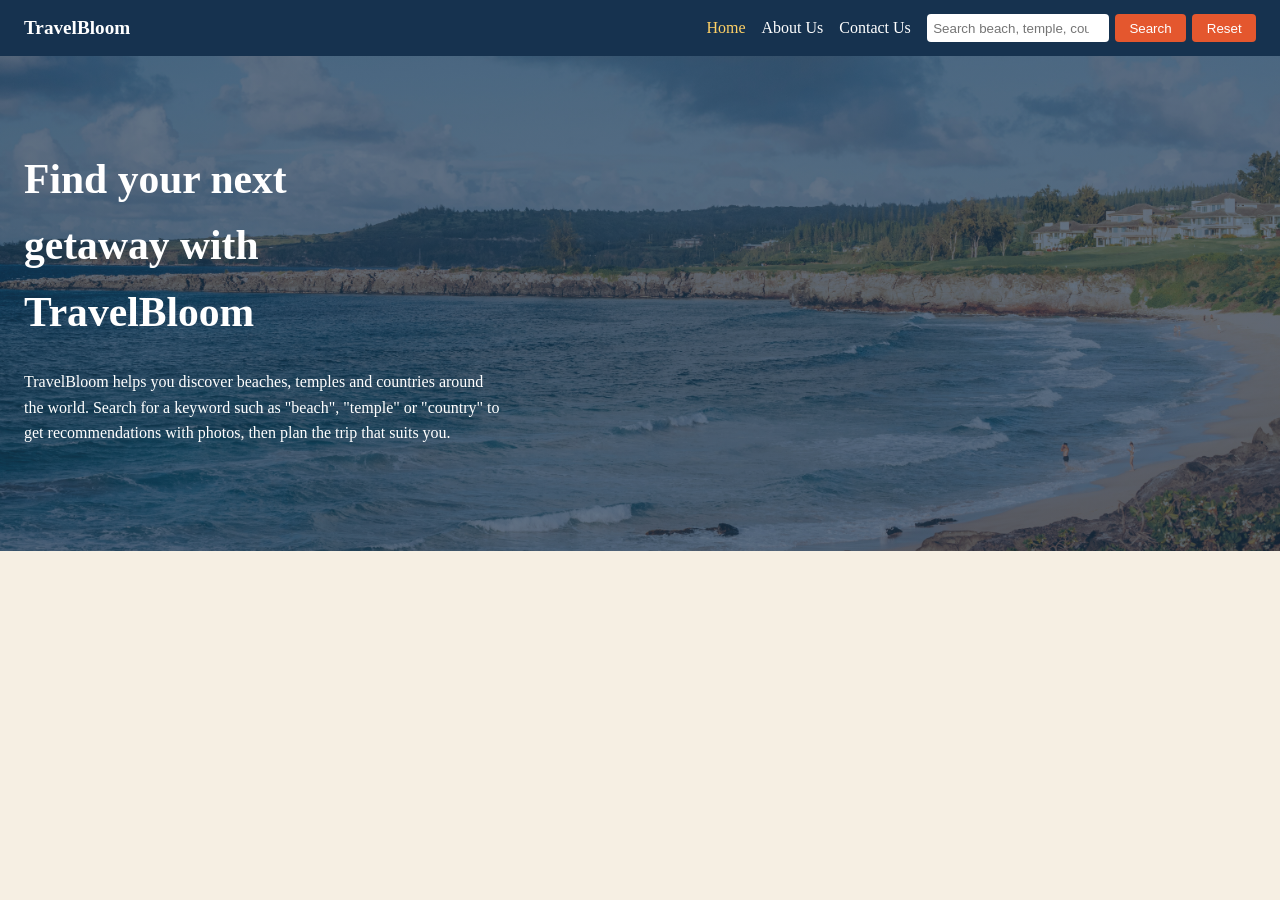
<file: Index.html>
<!DOCTYPE html><html lang="en"><head><meta charset="utf-8"><meta name="viewport" content="width=device-width,initial-scale=1"><title>TravelBloom - Home</title><link rel="stylesheet" href="style.css"></head><body>
<nav class="nav-bar"><span class="brand">TravelBloom</span><a href="index.html" class="active">Home</a><a href="about-us.html">About Us</a><a href="contact-us.html">Contact Us</a><div class="search-box"><input id="search-input" type="search" placeholder="Search beach, temple, country" aria-label="Search destinations"><button id="search-btn">Search</button><button id="reset-btn">Reset</button></div></nav>
<header class="hero"><h1>Find your next getaway with TravelBloom</h1><p>TravelBloom helps you discover beaches, temples and countries around the world. Search for a keyword such as "beach", "temple" or "country" to get recommendations with photos, then plan the trip that suits you.</p></header>
<section id="results" aria-live="polite"></section>
<script src="script.js"></script></body></html>
</file>
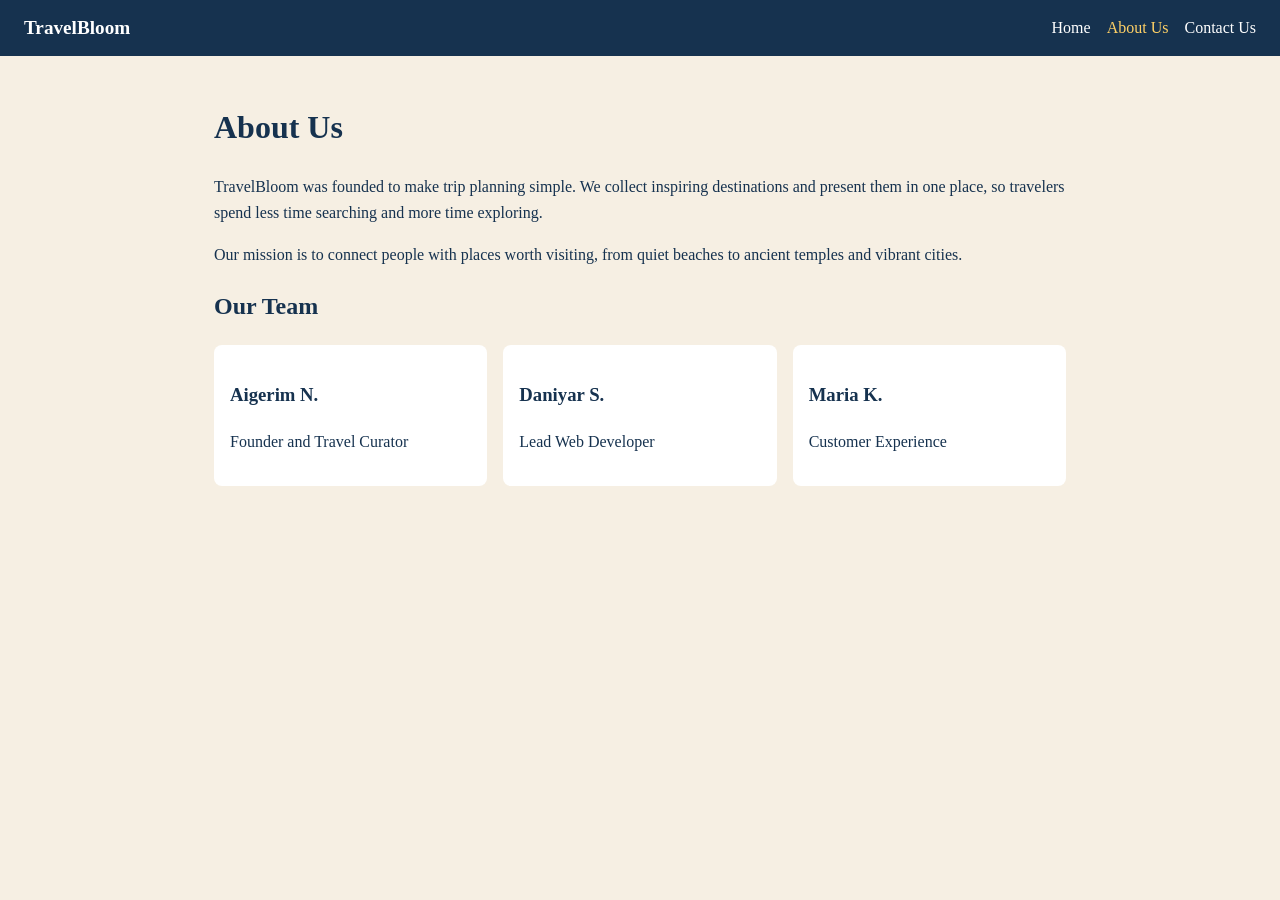
<file: about-us.html>
<!DOCTYPE html><html lang="en"><head><meta charset="utf-8"><meta name="viewport" content="width=device-width,initial-scale=1"><title>TravelBloom - About Us</title><link rel="stylesheet" href="style.css"></head><body>
<nav class="nav-bar"><span class="brand">TravelBloom</span><a href="index.html">Home</a><a href="about-us.html" class="active">About Us</a><a href="contact-us.html">Contact Us</a></nav>
<main><h1>About Us</h1>
<p>TravelBloom was founded to make trip planning simple. We collect inspiring destinations and present them in one place, so travelers spend less time searching and more time exploring.</p>
<p>Our mission is to connect people with places worth visiting, from quiet beaches to ancient temples and vibrant cities.</p>
<h2>Our Team</h2>
<div class="team">
<div><h3>Aigerim N.</h3><p>Founder and Travel Curator</p></div>
<div><h3>Daniyar S.</h3><p>Lead Web Developer</p></div>
<div><h3>Maria K.</h3><p>Customer Experience</p></div>
</div></main></body></html>
</file>
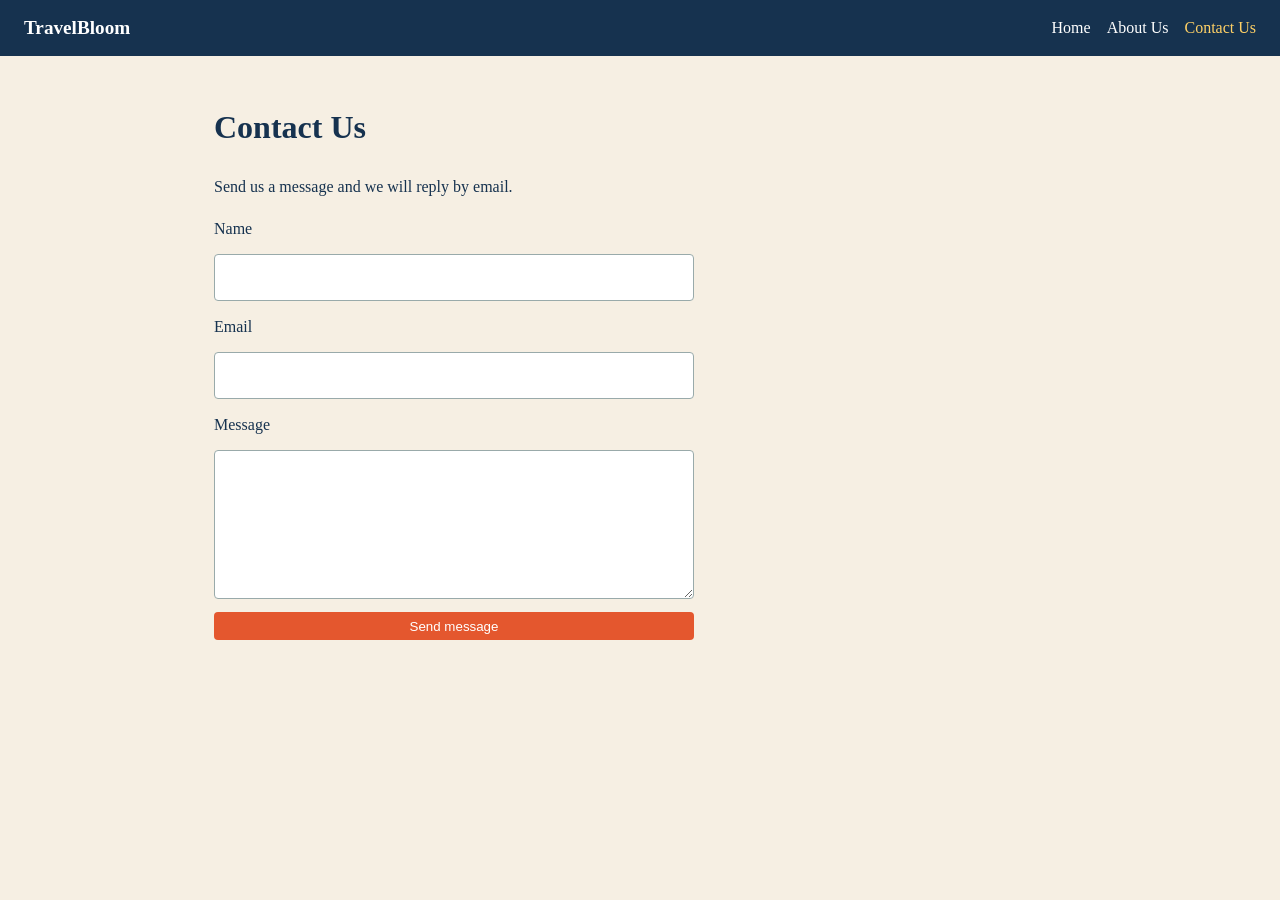
<file: contact-us.html>
<!DOCTYPE html><html lang="en"><head><meta charset="utf-8"><meta name="viewport" content="width=device-width,initial-scale=1"><title>TravelBloom - Contact Us</title><link rel="stylesheet" href="style.css"></head><body>
<nav class="nav-bar"><span class="brand">TravelBloom</span><a href="index.html">Home</a><a href="about-us.html">About Us</a><a href="contact-us.html" class="active">Contact Us</a></nav>
<main><h1>Contact Us</h1><p>Send us a message and we will reply by email.</p>
<form class="contact-form" id="contact-form">
<label for="name">Name</label><input id="name" name="name" required>
<label for="email">Email</label><input id="email" name="email" type="email" required>
<label for="message">Message</label><textarea id="message" name="message" rows="5" required></textarea>
<button type="submit">Send message</button><p id="form-status" role="status"></p>
</form></main>
<script>document.getElementById('contact-form').addEventListener('submit',function(e){e.preventDefault();document.getElementById('form-status').textContent='Thank you! Your message has been sent.';this.reset();});</script>
</body></html>
</file>
<file: style.css>
:root{--ink:#16324f;--sea:#1f7a8c;--sand:#f6efe3;--coral:#e4572e}
*{box-sizing:border-box}
body{margin:0;font-family:Georgia,serif;background:var(--sand);color:var(--ink);line-height:1.6}
.nav-bar{display:flex;flex-wrap:wrap;gap:1rem;align-items:center;background:var(--ink);padding:.8rem 1.5rem}
.nav-bar .brand{color:#fff;font-weight:bold;font-size:1.2rem;margin-right:auto}
.nav-bar a{color:#fff;text-decoration:none}
.nav-bar a:hover,.nav-bar a.active{color:#ffd166}
.search-box{display:flex;gap:.4rem}
.search-box input{padding:.4rem;border:0;border-radius:4px}
button{padding:.4rem .9rem;border:0;border-radius:4px;background:var(--coral);color:#fff;cursor:pointer}
button:focus-visible,a:focus-visible,input:focus-visible,textarea:focus-visible{outline:3px solid #ffd166}
.hero{min-height:55vh;display:flex;flex-direction:column;justify-content:center;padding:3rem 1.5rem;background:linear-gradient(rgba(22,50,79,.65),rgba(22,50,79,.65)),url(images/hero.jpg) center/cover var(--sea);color:#fff}
.hero h1{font-size:2.6rem;margin:0 0 .5rem;max-width:18ch}
.hero p{max-width:60ch}
main{max-width:900px;margin:0 auto;padding:1.5rem}
#results{display:grid;gap:1rem;grid-template-columns:repeat(auto-fill,minmax(260px,1fr));padding:0 1.5rem 2rem}
.result-card{background:#fff;border-radius:8px;overflow:hidden}
.result-card img{width:100%;height:180px;object-fit:cover;display:block;background:#cfd8dc}
.result-card div{padding:.8rem}
.result-card h3{margin:0 0 .3rem}
form.contact-form{display:grid;gap:.8rem;max-width:480px}
.contact-form input,.contact-form textarea{padding:.6rem;border:1px solid #9aa;border-radius:4px;font:inherit}
.team{display:grid;gap:1rem;grid-template-columns:repeat(auto-fill,minmax(220px,1fr))}
.team div{background:#fff;padding:1rem;border-radius:8px}
</file>
